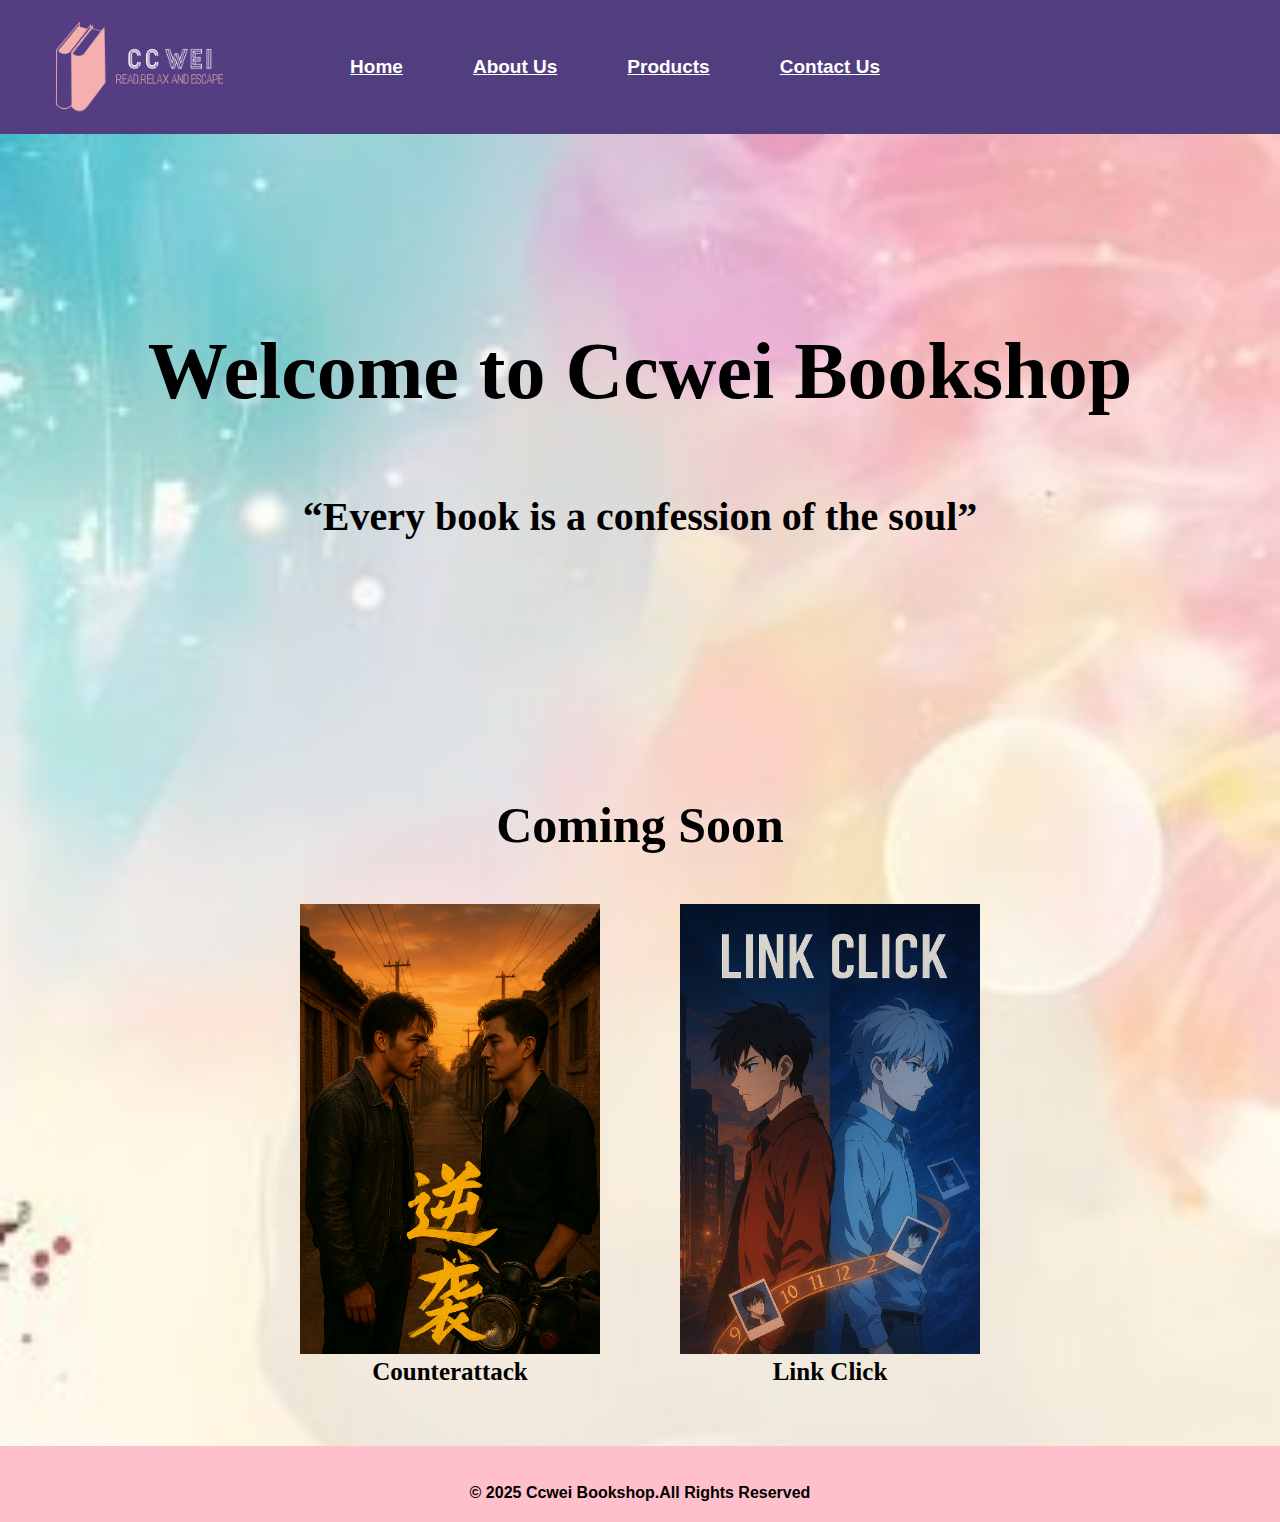
<file: index.html>
<!DOCTYPE html>
<html lang="en">
<head>
    <meta charset="UTF-8">
    <meta name="viewport" content="width=device-width, initial-scale=1.0">
    <title>Home</title>
    <link rel="stylesheet" href="style.css">
</head>
<body>
    <header>
        <div class="logo">
        <img src="img/logo.png" alt="logo">
        </div>    
        
        <nav>
            <ul>         
                <li><a href="index.html">Home</a></li>
                <li><a href="aboutus.html">About Us</a></li>
                <li><a href="products.html">Products</a></li>
                <li><a href="contactus.html">Contact Us</a></li>
            </ul>            
        </nav>   
    </header>
    <main class="home">
        <h1>Welcome to Ccwei Bookshop</h1>
        <h2>“Every book is a confession of the soul”</h2>
        <h3>Coming Soon</h3>
        <div class="coming-soon">
        <article class="Counterattack">
            <img src="img/nixi.png" alt="Counterattack">
            <h4>Counterattack</h4>
        </article>        
        <article class="LinkClick">
            <img src="img/Link Click.png" alt="Link Click">
            <h4>Link Click</h4>
        </article>
        </div>
    </main>
    <footer>
        <br><b>
        © 2025 Ccwei Bookshop.All Rights Reserved
        </b>        
    </footer>
</body>
</html>
</file>
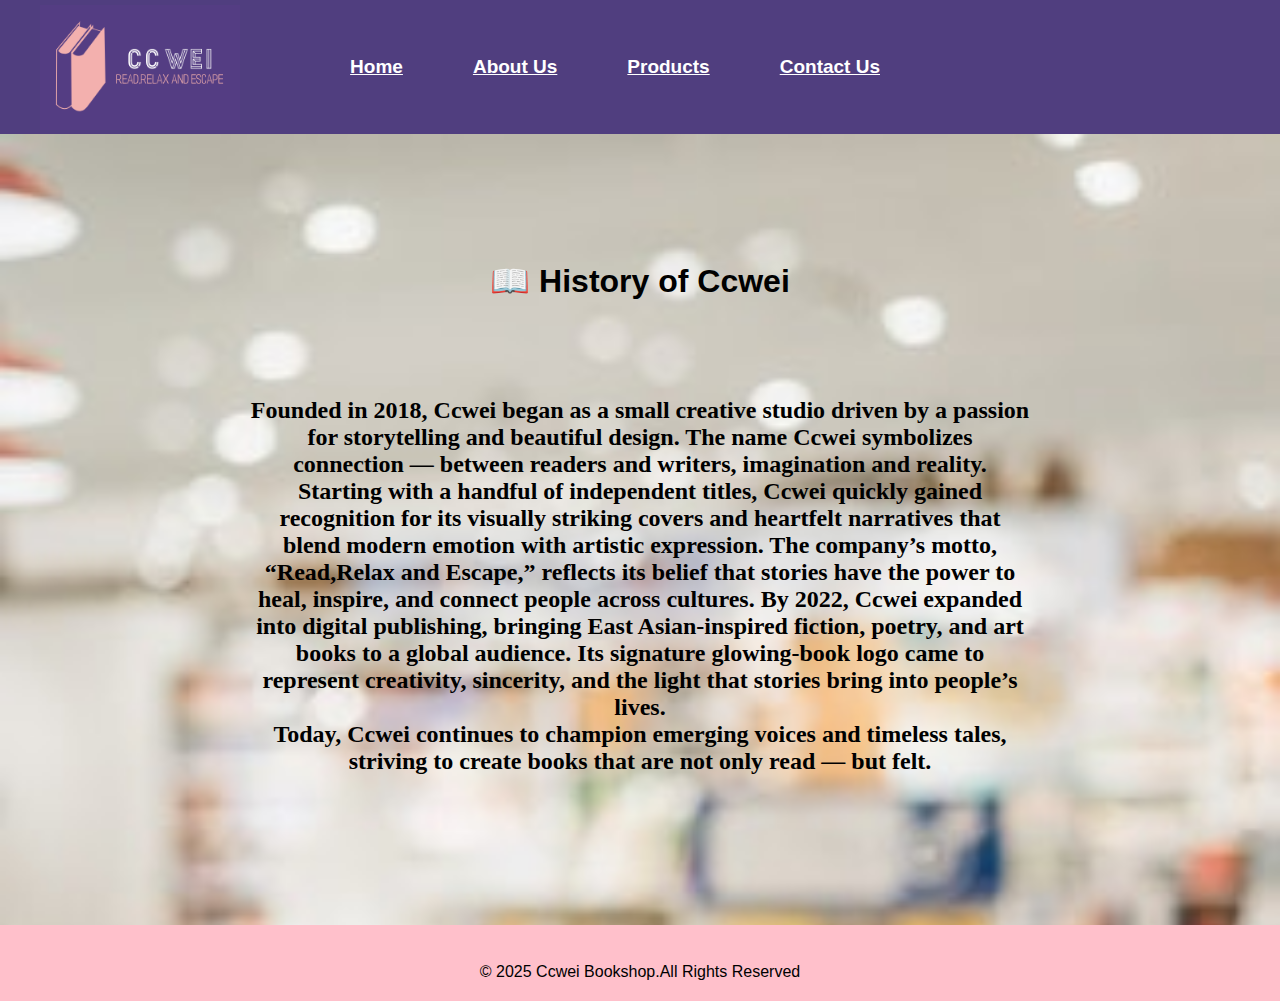
<file: aboutus.html>
<!DOCTYPE html>
<html lang="en">
<head>
    <meta charset="UTF-8">
    <meta name="viewport" content="width=device-width, initial-scale=1.0">
    <title>About Us</title>
    <link rel="stylesheet" href="style.css">
</head>
<body>
    <header>
        <div class="logo">
        <img src="img/logo.png" alt="logo">
        </div> 

        <nav>
            <ul>
                <li><a href="index.html">Home</a></li>
                <li><a href="aboutus.html">About Us</a></li>
                <li><a href="products.html">Products</a></li>
                <li><a href="contactus.html">Contact Us</a></li>
            </ul>            
        </nav>
    </header>

    <main class="aboutus">
        <h1>📖 History of Ccwei</h1>
        <p><h2><br>Founded in 2018, Ccwei began as a small creative studio driven by a passion for storytelling and beautiful design. The name Ccwei symbolizes connection — between readers and writers, imagination and reality.
        Starting with a handful of independent titles, Ccwei quickly gained recognition for its visually striking covers and heartfelt narratives that blend modern emotion with artistic expression. The company’s motto, “Read,Relax and Escape,” reflects its belief that stories have the power to heal, inspire, and connect people across cultures.
        By 2022, Ccwei expanded into digital publishing, bringing East Asian-inspired fiction, poetry, and art books to a global audience. Its signature glowing-book logo came to represent creativity, sincerity, and the light that stories bring into people’s lives.
        <br>Today, Ccwei continues to champion emerging voices and timeless tales, striving to create books that are not only read — but felt.</h2></p>


    </main>

    <footer>
        <br>
        © 2025 Ccwei Bookshop.All Rights Reserved        
    </footer>

</body>
</html>
</file>
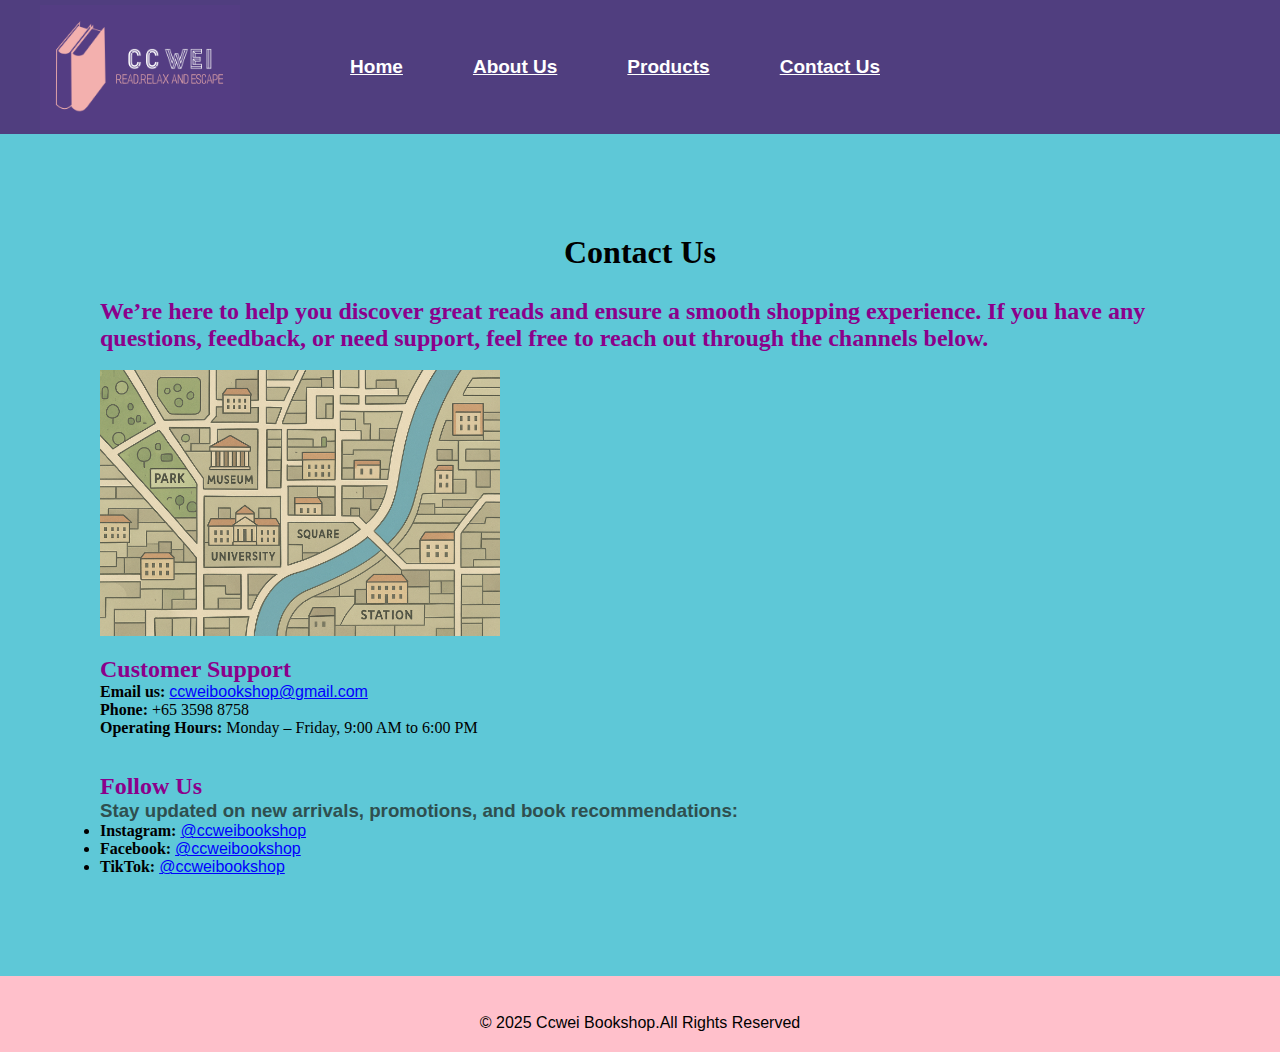
<file: contactus.html>
<!DOCTYPE html>
<html lang="en">
<head>
    <meta charset="UTF-8">
    <meta name="viewport" content="width=device-width, initial-scale=1.0">
    <title>Contact Us</title>
    <link rel="stylesheet" href="style.css">
</head>
<body>
    <header>
        <div class="logo">
        <img src="img/logo.png" alt="logo">
        </div> 

        <nav>
            <ul>
                <li><a href="index.html">Home</a></li>
                <li><a href="aboutus.html">About Us</a></li>
                <li><a href="products.html">Products</a></li>
                <li><a href="contactus.html">Contact Us</a></li>
            </ul>            
        </nav>
    </header>

    <main class="contact">
        <h1 style="text-align: center;">Contact Us</h1>
        <h2><br>We’re here to help you discover great reads and ensure a smooth shopping experience.
        If you have any questions, feedback, or need support, feel free to reach out through the channels below.</h2><br>
        <article>
            <img src="img/map.png" alt="map">
        </article>
        <h2>Customer Support</h2>
        <p><b>Email us:</b> <a href="mailto:ccweibookshop@gmail.com">ccweibookshop@gmail.com</a>
        <p><b>Phone:</b> +65 3598 8758</p>
        <p><b>Operating Hours:</b> Monday – Friday, 9:00 AM to 6:00 PM</p>
        <br><br><h2>Follow Us</h2>
        <h3>Stay updated on new arrivals, promotions, and book recommendations:</h3>
        <ul>
            <li><b>Instagram:</b> <a href="@ccweibookshop">@ccweibookshop</a></li>
            <li><b>Facebook:</b> <a href="@ccweibookshop">@ccweibookshop</a></li>
            <li><b>TikTok:</b> <a href="@ccweibookshop">@ccweibookshop</a></li>
        </ul>
        

    </main>

    <footer>
        <br>
        © 2025 Ccwei Bookshop.All Rights Reserved        
    </footer>


</body>
</html>
</file>
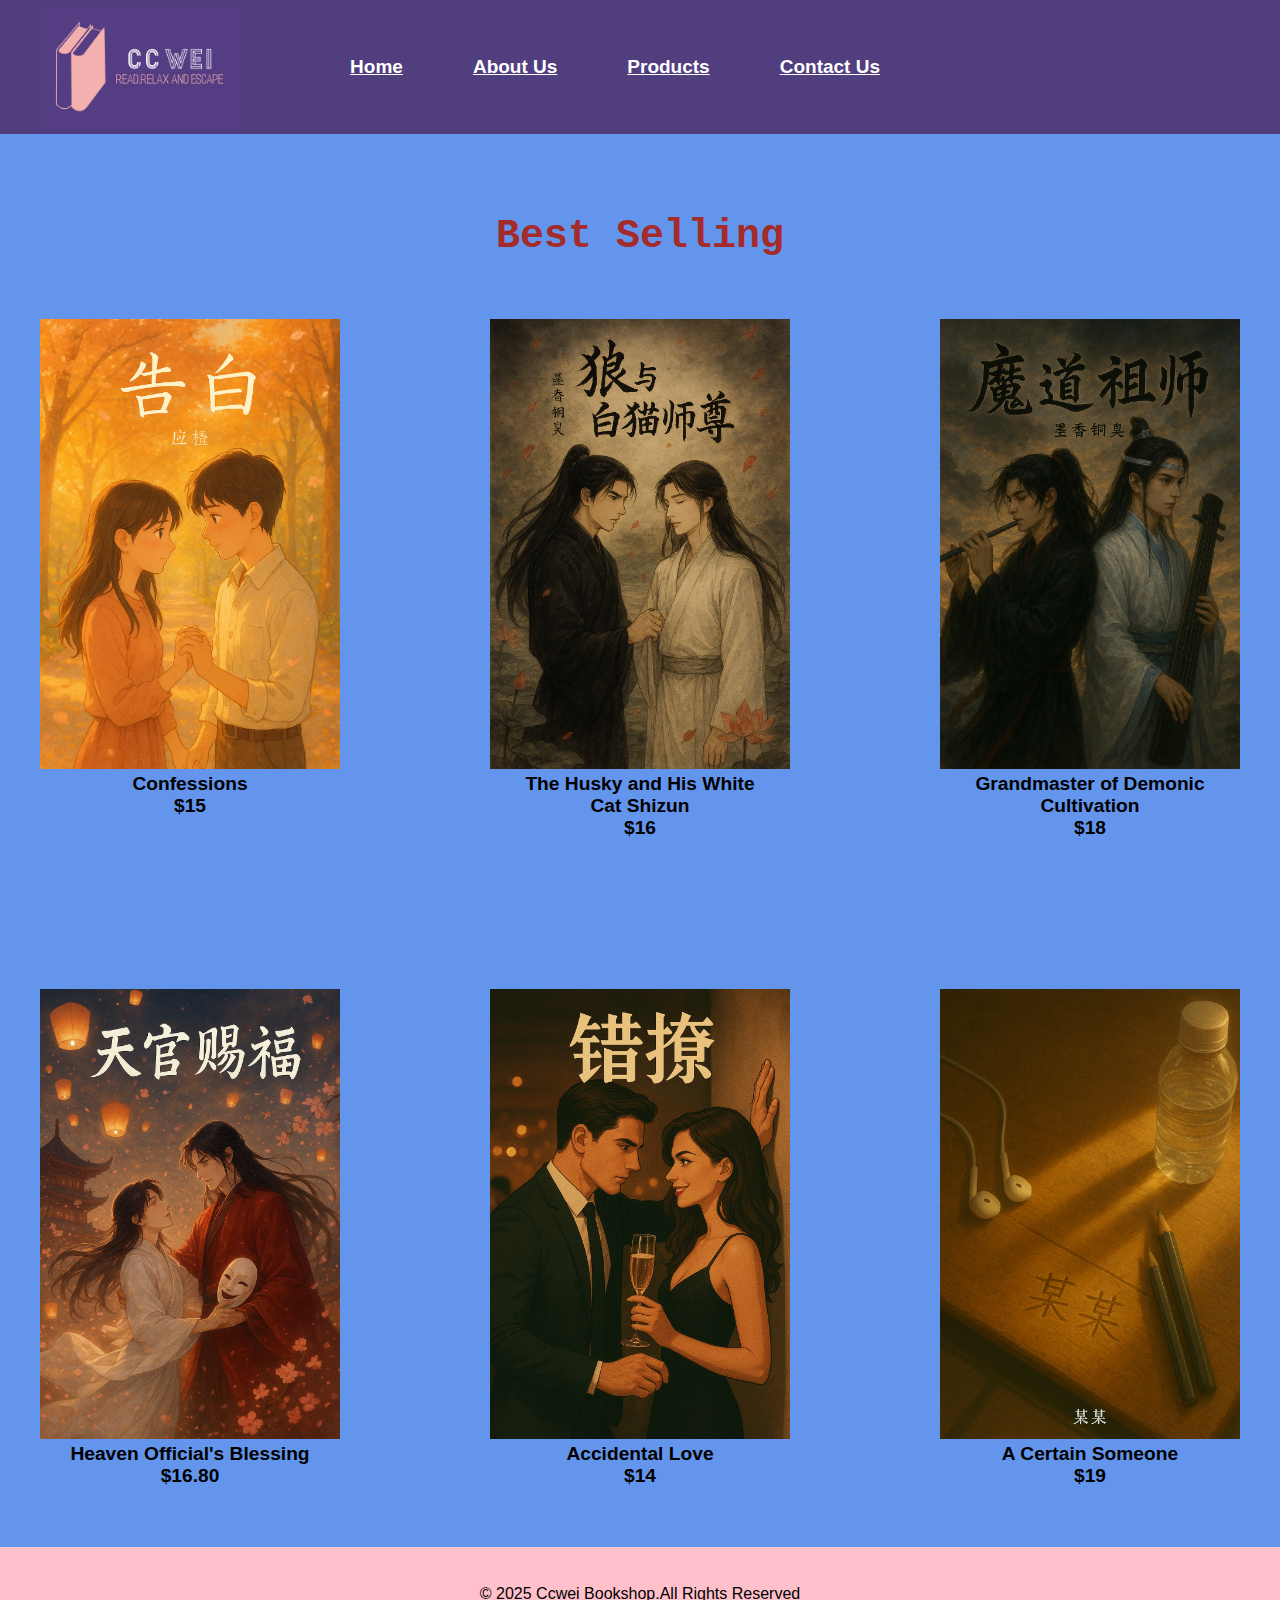
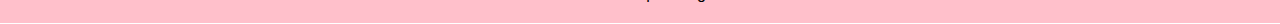
<file: products.html>
<!DOCTYPE html>
<html lang="en">
<head>
    <meta charset="UTF-8">
    <meta name="viewport" content="width=device-width, initial-scale=1.0">
    <title>Products</title>
    <link rel="stylesheet" href="style.css">
</head>
<body>
    <header>
        <div class="logo">
        <img src="img/logo.png" alt="logo">
        </div> 

        <nav>
            <ul>
                <li><a href="index.html">Home</a></li>
                <li><a href="aboutus.html">About Us</a></li>
                <li><a href="products.html">Products</a></li>
                <li><a href="contactus.html">Contact Us</a></li>
            </ul>            
        </nav>
    </header>

    <main class="products">
        <h1 style="text-align: center;">Best Selling</h1>
        <div class="books">            
            <article>
                <img src="img/gaobai.png" alt="product1">
                <p>Confessions
                    <br>$15
                </p>                
            </article>
            <article>
                <img src="img/二哈.png" alt="product2">
                <p>The Husky and His White <br>Cat Shizun
                    <br>$16
                </p>                
            </article>
            <article>
                <img src="img/modaozushi.png" alt="product3">
                <p>Grandmaster of Demonic <br>Cultivation
                    <br>$18
                </p>                
            </article>
            <article>
                <img src="img/tianguancifu.png" alt="product4">
                <p>Heaven Official's Blessing
                    <br>$16.80
                </p>                
            </article>
            <article>
                <img src="img/cuoliao.png" alt="product5">
                <p>Accidental Love
                    <br>$14
                </p>                
            </article>
            <article>
                <img src="img/moumou.png" alt="product6">
                <p>A Certain Someone
                    <br>$19
                </p>                
            </article>
        </div>
    </main>

    <footer>
        <br>
        © 2025 Ccwei Bookshop.All Rights Reserved
    </footer>

</body>
</html>
</file>
<file: style.css>
* {
    padding: 0;
    margin: 0;
    box-sizing: border-box;
}
header {
    background-color: #503e7f;
    display: flex;
    justify-content: space-between;  
    align-items: center;
}
.logo img {
    margin-top: 5px;
    margin-left: 40px;
    width: 200px;
}

nav ul {
    list-style-type: none;
    display: flex;
    gap: 70px;
    font-weight: bold;
    font-size: 19px;
    color: white;
    margin-right: 400px;
}

a {
    color: white;
    font-family: 'Gill Sans', 'Gill Sans MT', Calibri, 'Trebuchet MS', sans-serif;
}

.home {
    background-image: url(img/background.jpg);
    background-size: cover;
    }

.home h1 {
    padding-top: 15%;
    display: flex;
    font-size: 80px;
    text-align: center;
    justify-content: center;
}

.home h2 {
    padding-top: 6%;
    display: flex;
    text-align: center;
    justify-content: center;
    font-size: 40px;
}

.home h3 {
    padding-top: 20%;
    font-size: 50px;
    display: flex;
    text-align: center;
    justify-content: center;
    padding-bottom: 50px;
}

.coming-soon {
    display: flex;
    gap: 80px;
    justify-content: center;
}

.coming-soon img {
    width: 300px;
    height: auto;    
}

.coming-soon h4 {
    text-align: center;
    font-size: 25px;
    margin-bottom: 60px;
}

.aboutus {
    background-image: url(img/bookshop.jpg);
    background-size: cover;
}
.aboutus h1 {
    padding-top: 10%;
    text-align: center;
    font-weight: bolder;
    font-family: 'Lucida Sans', 'Lucida Sans Regular', 'Lucida Grande', 'Lucida Sans Unicode', Geneva, Verdana, sans-serif;    
}

.aboutus h2{
    padding: 70px 250px 150px 250px;
    text-align: center;   
}

.products {
    background-color: cornflowerblue;
}

.products h1 {
    padding-top: 80px;
    font-weight: bold;
    font-size: 40px;
    font-family: monospace;
    color: brown;
}

.books {    
    margin-top: 60px;
    display: flex;
    justify-content: center;
    flex-wrap: wrap;
    gap: 150px;
      
    margin-left: auto;
    margin-right: auto;
    text-align: center;
    padding-bottom: 60px;
}

.books img {
    width: 300px;
    max-width: 1200px;
}

.products p {
    font-size: larger;
    font-weight: bolder;
    font-family: 'Gill Sans', 'Gill Sans MT', Calibri, 'Trebuchet MS', sans-serif;
}

.contact {
    padding: 100px;
    background-color: #5ec8d7;
}

.contact h2 {
    font-family: Cambria, Cochin, Georgia, Times, 'Times New Roman', serif;
    color: darkmagenta;
}
.contact h3 {
    font-family: 'Gill Sans', 'Gill Sans MT', Calibri, 'Trebuchet MS', sans-serif;
    color: darkslategray;
}

.contact img {
    display: block;
    max-width: 100%;
    width: 400px;
    height: auto;    
    margin-bottom: 20px;
}

.contact a {
    color: blue;
}

footer {
    padding: 20px;
    align-items: center;
    text-align: center;
    justify-content: center;
    background-color: pink;
    color: black;
    font-family: 'Franklin Gothic Medium', 'Arial Narrow', Arial, sans-serif;
}
</file>
